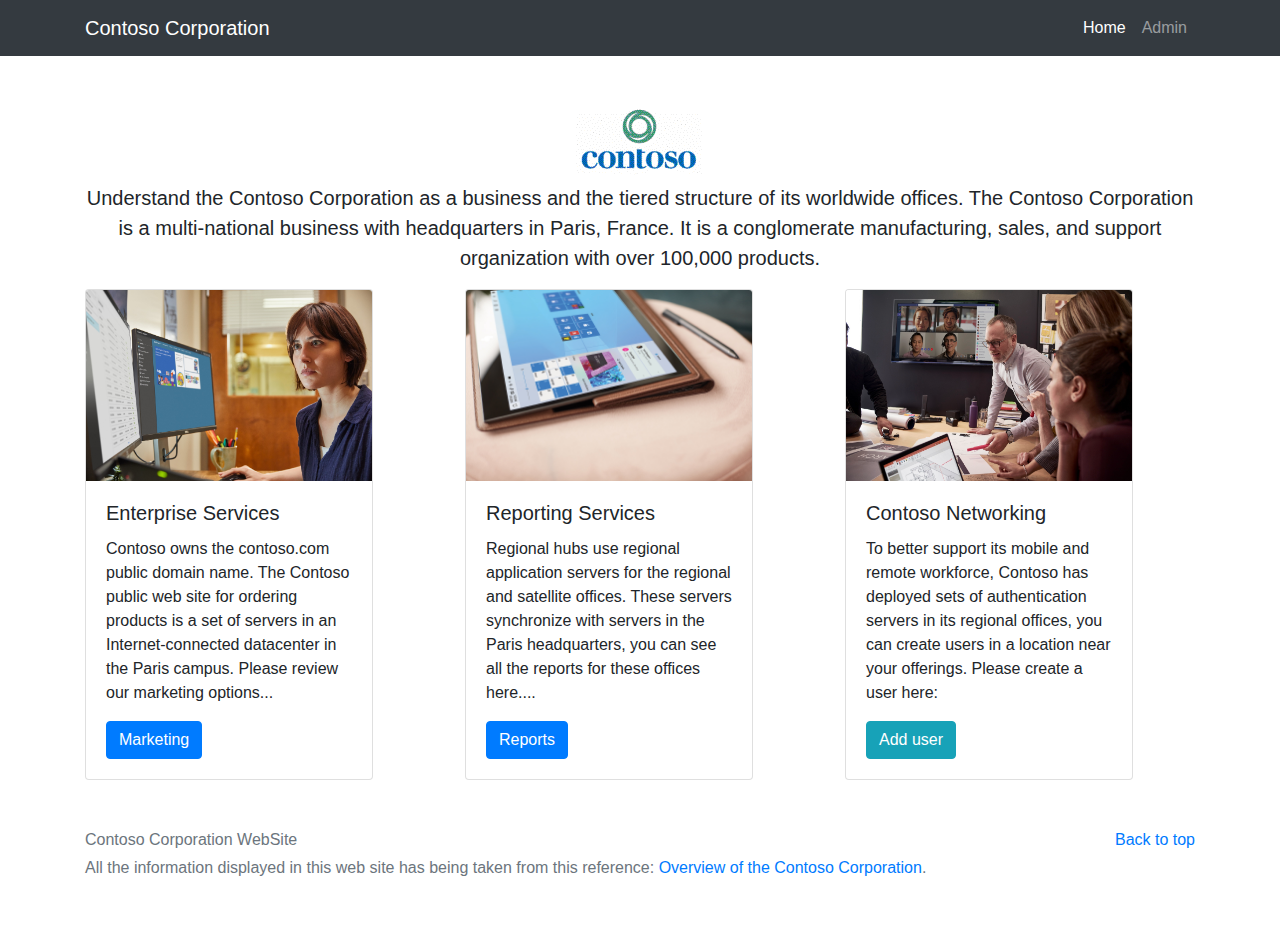
<file: src/main/resources/public/index.html>
<!DOCTYPE html>
<html lang="en">
<head>
  <meta charset="utf-8">
  <meta name="viewport" content="width=device-width, initial-scale=1, shrink-to-fit=no">
  <meta name="description" content="">
  <meta name="author" content="">

  <title>Contoso Corporation</title>
  <!-- Bootstrap core CSS -->
  <link href="styles/bootstrap/css/bootstrap.min.css" rel="stylesheet">
  <link href="styles/bootstrap/css/contoso.css" rel="stylesheet">

</head>
<body>

  <header>
    <!-- Navigation -->
    <nav class="navbar navbar-expand-lg navbar-dark bg-dark static-top">
      <div class="container">
        <a class="navbar-brand" href="index.html">Contoso Corporation</a>
        <button class="navbar-toggler" type="button" data-toggle="collapse" data-target="#navbarResponsive" aria-controls="navbarResponsive" aria-expanded="false" aria-label="Toggle navigation">
          <span class="navbar-toggler-icon"></span>
        </button>
        <div class="collapse navbar-collapse" id="navbarResponsive">
          <ul class="navbar-nav ml-auto">
            <li class="nav-item active">
              <a class="nav-link" href="#">Home
                <span class="sr-only">(current)</span>
              </a>
            </li>
            <li class="nav-item">
              <a class="nav-link" href="admin.html">Admin</a>
            </li>
          </ul>
        </div>
      </div>
    </nav>
  </header>

  <!-- Page Content -->
  <main role="main">
      <section id="title-section" class="section-padding">
          <div class="container">
            <div class="row">
              <div class="col-lg-12 text-center">
                <h1 class="mt-5"><img class="logo" src="images/logo.png" alt="Logo"></h1>
                <p class="lead">Understand the Contoso Corporation as a business and the tiered structure of its worldwide offices.
                  The Contoso Corporation is a multi-national business with headquarters in Paris, France. 
                  It is a conglomerate manufacturing, sales, and support organization with over 100,000 products.</p>
              </div>    
            </div>
          </div>
      </section>

      <section id="services-section" class="section-padding">
          <div class="container">
              <form action="#" id="formdata" method="GET">
              <div class="row">
                  <div class="col-sm">
                      <div class="card" style="width: 18rem;">
                          <img class="card-img-top" src="images/marketing.png" alt="Marketing">
                          <div class="card-body">
                            <h5 class="card-title">Enterprise Services</h5>
                            <p class="card-text">
                                Contoso owns the contoso.com public domain name.
                                The Contoso public web site for ordering products is a set of
                                servers in an Internet-connected datacenter in the Paris
                                campus. Please review our marketing options...</p>
                            <a href="marketing.html" id="marketing" class="btn btn-primary">Marketing</a>
                          </div>
                      </div>
                  </div>
                  <div class="col-sm">
                      <div class="card" style="width: 18rem;">
                          <img class="card-img-top" src="images/reports.png" alt="Reports">
                          <div class="card-body">
                            <h5 class="card-title">Reporting Services</h5>
                            <p class="card-text">
                                Regional hubs use regional application servers for
                                the regional and satellite offices. These servers
                                synchronize with servers in the Paris headquarters, 
                                you can see all the reports for these offices here....</p>
                            <a href="reports.html" id="reports" class="btn btn-primary">Reports</a>
                          </div>
                      </div>
                  </div>
                  <div class="col-sm">
                      <div class="card" style="width: 18rem;">
                          <img class="card-img-top" src="images/networking.png" alt="Networking">
                          <div class="card-body">
                            <h5 class="card-title">Contoso Networking</h5>
                            <p class="card-text">
                                To better support its mobile and remote workforce, Contoso has deployed sets 
                                of authentication servers in its regional offices, you can create users in a location near your offerings. 
                                Please create a user here: </p>
                            <a href="users.html" id="users" class="btn btn-info">Add user</a>
                          </div>
                      </div>
                  </div>
              </div>
            </form>
          </div>
      </section>
  </main>

  <!-- Footer -->
  <footer class="text-muted">
      <div class="container">
        <p class="float-right">
          <a href="#">Back to top</a>
        </p>
        <p>Contoso Corporation WebSite</p>
        <p>All the information displayed in this web site has being taken from this reference: 
          <a href="https://docs.microsoft.com/en-us/microsoft-365/enterprise/contoso-overview">Overview of the Contoso Corporation</a>.
        </p>
      </div>
  </footer>

  <!-- Bootstrap core JavaScript -->
  <script src="styles/jquery/jquery.slim.min.js"></script>
  <script src="styles/bootstrap/js/bootstrap.bundle.min.js"></script>

</body>
</html>
</file>
<file: src/main/resources/public/styles/bootstrap/css/contoso.css>
footer {
    padding-top: 3rem;
    padding-bottom: 3rem;
  }
  
  footer p {
    margin-bottom: .25rem;
  }
</file>
